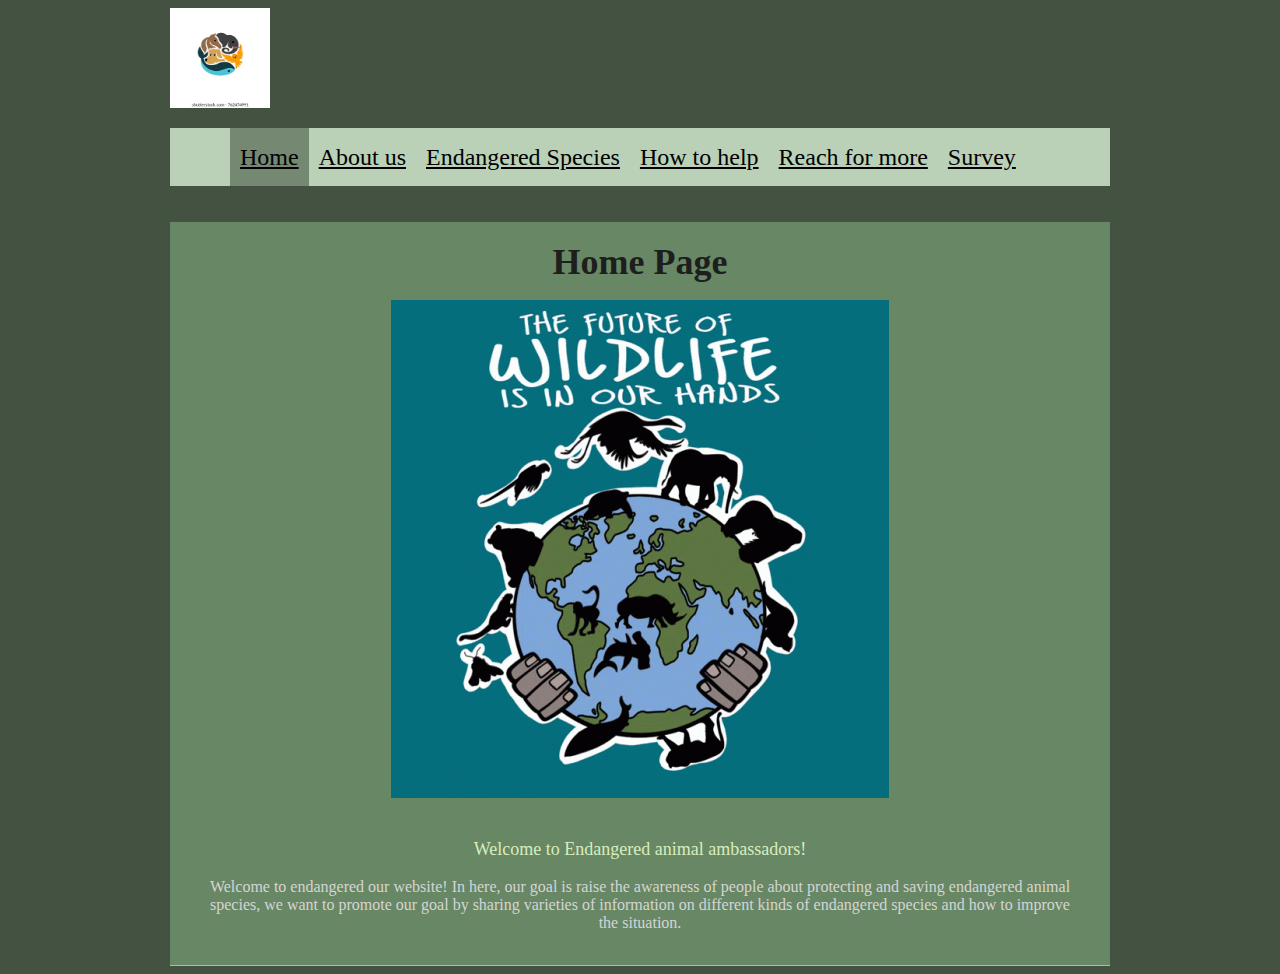
<file: Index.html>
<!DOCTYPE html>
<html>
	<head>
	<title>Endangered Species</title>
	<link rel="stylesheet" href="css/style.css">
	</head>
	
	<body
<!--==============================header=================================-->
	<header> 
	<div style="margin-left:auto; margin-right:auto; width:940px ">
		<a href="Index.html"><img src="images/logo.webp" alt="logo" style="height:100px; width:100px;"></a>
			<div class="menu_block">

				<nav style="">
					<ul class="sf-menu"> <!--list of menu  that contains different tag-->
						<li class="current"><a href="Index.html">Home</a></li>
						<li><a href="Aboutus.html">About us</a></li>
						<li><a href="EndangeredSpecies.html">Endangered Species</a></li>
						<li><a href="Howtohelp.html">How to help</a></li>
						<li><a href="Reachformore.html">Reach for more</a></li>
						<li><a href="Survey.html">Survey</a></li>
					</ul>
				</nav>
				<div class="clear"></div> <!--clear for spacing-->
				   
			</div>
    
    </div>
	</header>
<!--==============================Content=================================-->
	<div style="margin-left:auto; margin-right:auto; width:940px;">
		
		<div class="box"> <!--box for backgorund colour-->
		<center>
		<h3>Home Page</h3>
				<img src="images/home2.gif" alt="" class="img_inner">	<!--homepage gif and img_inner for sizing-->
				<!--description of the paragraph-->
				<div class="text1"><p> Welcome to Endangered animal ambassadors!</p> </div> <!--text1 style for headline-->
				<p>Welcome to endangered our website! In here, our goal is raise the awareness of people about protecting and saving endangered animal species,
				we want to promote our goal by sharing varieties of information on different kinds of endangered species and how to improve the situation.
		</center>	
		</div>
		
	</div>
<!--==============================footer=================================-->
	

</body>
</html>
</file>
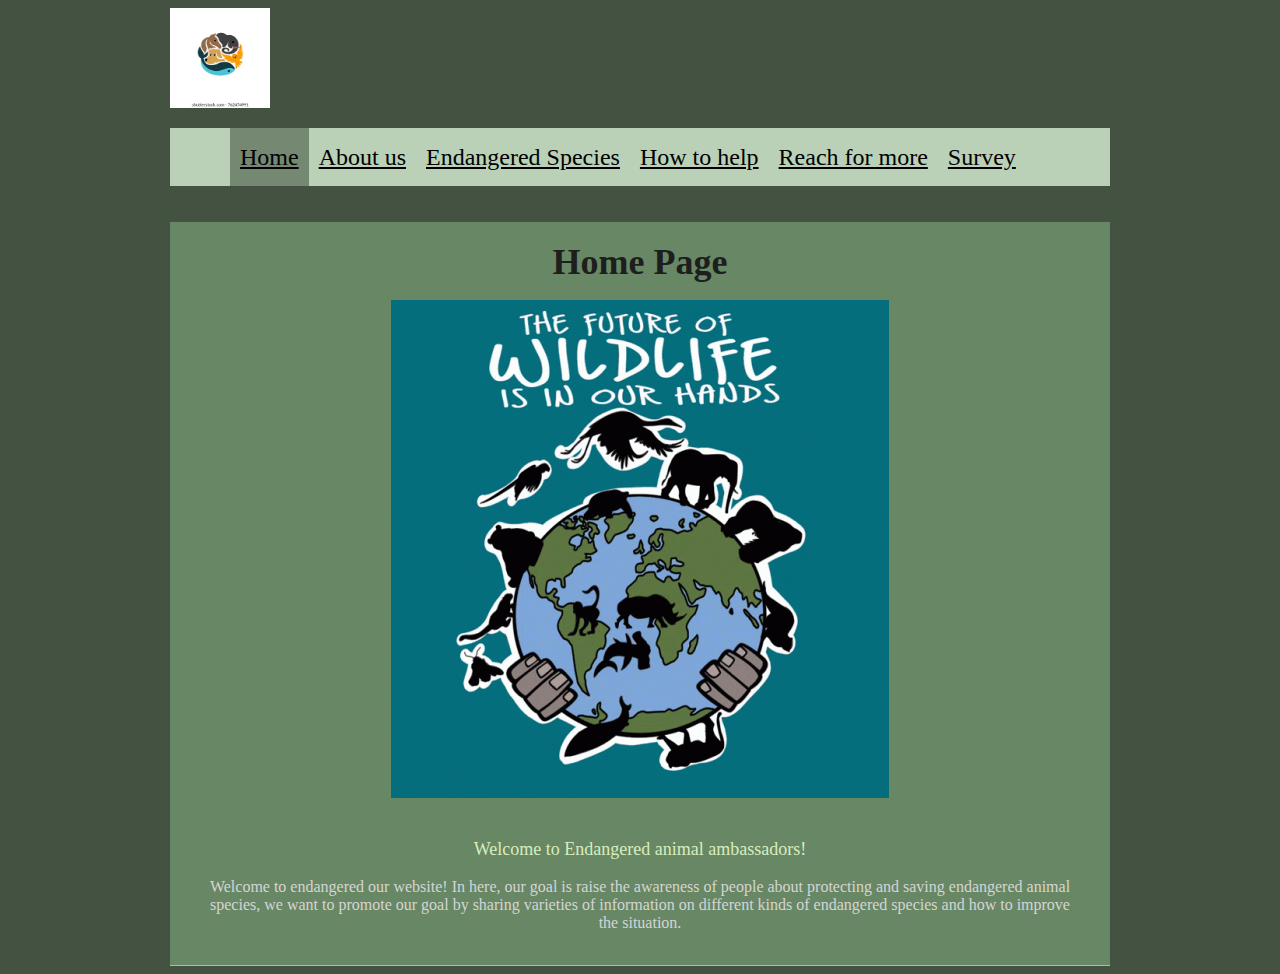
<file: index.html>
<!DOCTYPE html>
<html>
	<head>
	<title>Endangered Species</title>
	<link rel="stylesheet" href="css/style.css">
	</head>
	
	<body
<!--==============================header=================================-->
	<header> 
	<div style="margin-left:auto; margin-right:auto; width:940px ">
		<a href="index.html"><img src="images/logo.webp" alt="logo" style="height:100px; width:100px;"></a>
			<div class="menu_block">

				<nav style="">
					<ul class="sf-menu"> <!--list of menu  that contains different tag-->
						<li class="current"><a href="Index.html">Home</a></li>
						<li><a href="Aboutus.html">About us</a></li>
						<li><a href="EndangeredSpecies.html">Endangered Species</a></li>
						<li><a href="Howtohelp.html">How to help</a></li>
						<li><a href="Reachformore.html">Reach for more</a></li>
						<li><a href="Survey.html">Survey</a></li>
					</ul>
				</nav>
				<div class="clear"></div> <!--clear for spacing-->
				   
			</div>
    
    </div>
	</header>
<!--==============================Content=================================-->
	<div style="margin-left:auto; margin-right:auto; width:940px;">
		
		<div class="box"> <!--box for backgorund colour-->
		<center>
		<h3>Home Page</h3>
				<img src="images/home2.gif" alt="" class="img_inner">	<!--homepage gif and img_inner for sizing-->
				<!--description of the paragraph-->
				<div class="text1"><p> Welcome to Endangered animal ambassadors!</p> </div> <!--text1 style for headline-->
				<p>Welcome to endangered our website! In here, our goal is raise the awareness of people about protecting and saving endangered animal species,
				we want to promote our goal by sharing varieties of information on different kinds of endangered species and how to improve the situation.
		</center>	
		</div>
		
	</div>
<!--==============================footer=================================-->
	

</body>
</html>
</file>
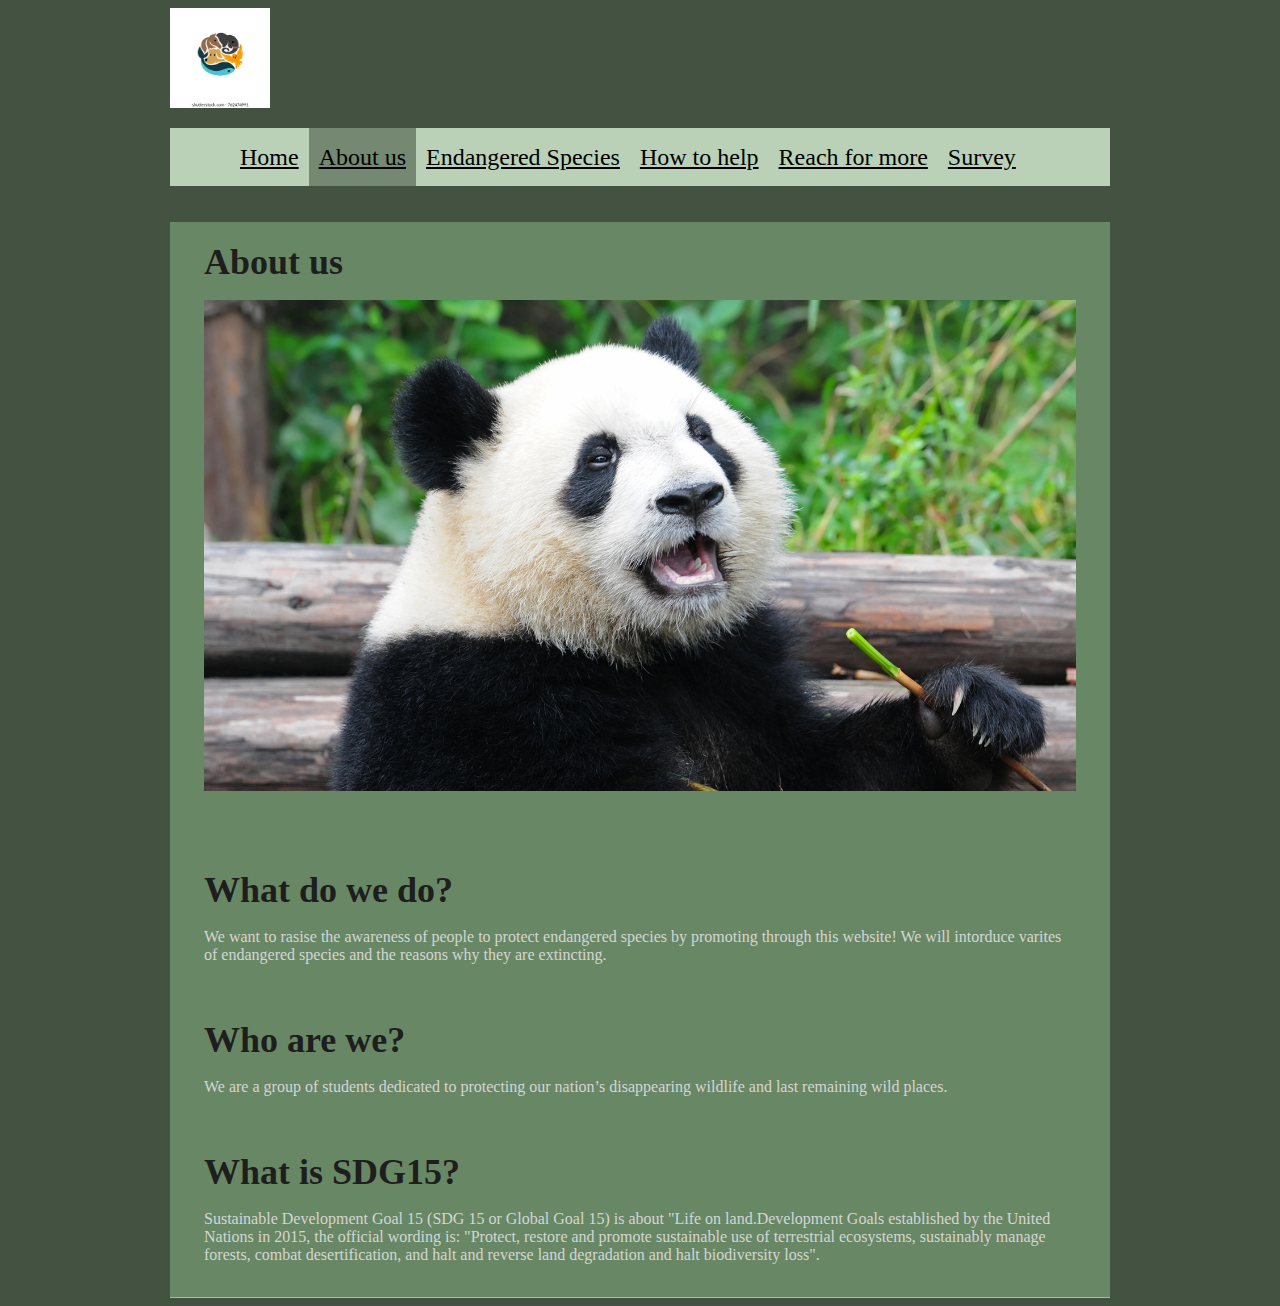
<file: Aboutus.html>
<!DOCTYPE html>
<html>
	<head>
	<title>Endangered Species</title>
	<link rel="stylesheet" href="css/style.css">
	</head>
	 
	<body>
<!--==============================header=================================-->
	<header> 
	<div style="margin-left:auto; margin-right:auto; width:940px "> 
		<a href="Index.html"><img src="images/logo.webp" alt="logo" style="height:100px; width:100px;"></a>
			<div class="menu_block">

				<nav>
					<ul class="sf-menu">
						<li><a href="Index.html">Home</a></li>
						<li class="current"><a href="Aboutus.html">About us</a></li>
						<li><a href="EndangeredSpecies.html">Endangered Species</a></li>
						<li><a href="Howtohelp.html">How to help</a></li>
						<li><a href="Reachformore.html">Reach for more</a></li>
						<li><a href="Survey.html">Survey</a></li>
					</ul>
				</nav>
				<div class="clear"></div>
				
			</div> 

    </div>
	</header>
<!--==============================Content=================================-->
	<div style="margin-left:auto; margin-right:auto; width:940px ">	 <!--format of content-->
		<div class="box">
			<h3>About us</h3>
			<img src="images/panda.webp" alt="" class="img_inner">
			  <!--description of the paragraph-->

			<h3>What do we do?</h3>
			<p>We want to rasise the awareness of people to protect endangered species by promoting through this website! We will intorduce varites of endangered species and the reasons why they are extincting.</p>
			<h3>Who are we?</h3>
			<p>We are a group of students dedicated to protecting our nation’s disappearing wildlife and last remaining wild places.</p>
			<h3>What is SDG15?</h3>
			<p>Sustainable Development Goal 15 (SDG 15 or Global Goal 15) is about "Life on land.Development Goals established by the United Nations in 2015, the official wording is: "Protect, restore and promote sustainable use of terrestrial ecosystems, sustainably manage forests, combat desertification, and halt and reverse land degradation and halt biodiversity loss".</p>
			
		</div>
	</div>

<!--==============================footer=================================-->

	</footer>
</body>
</html>
</file>
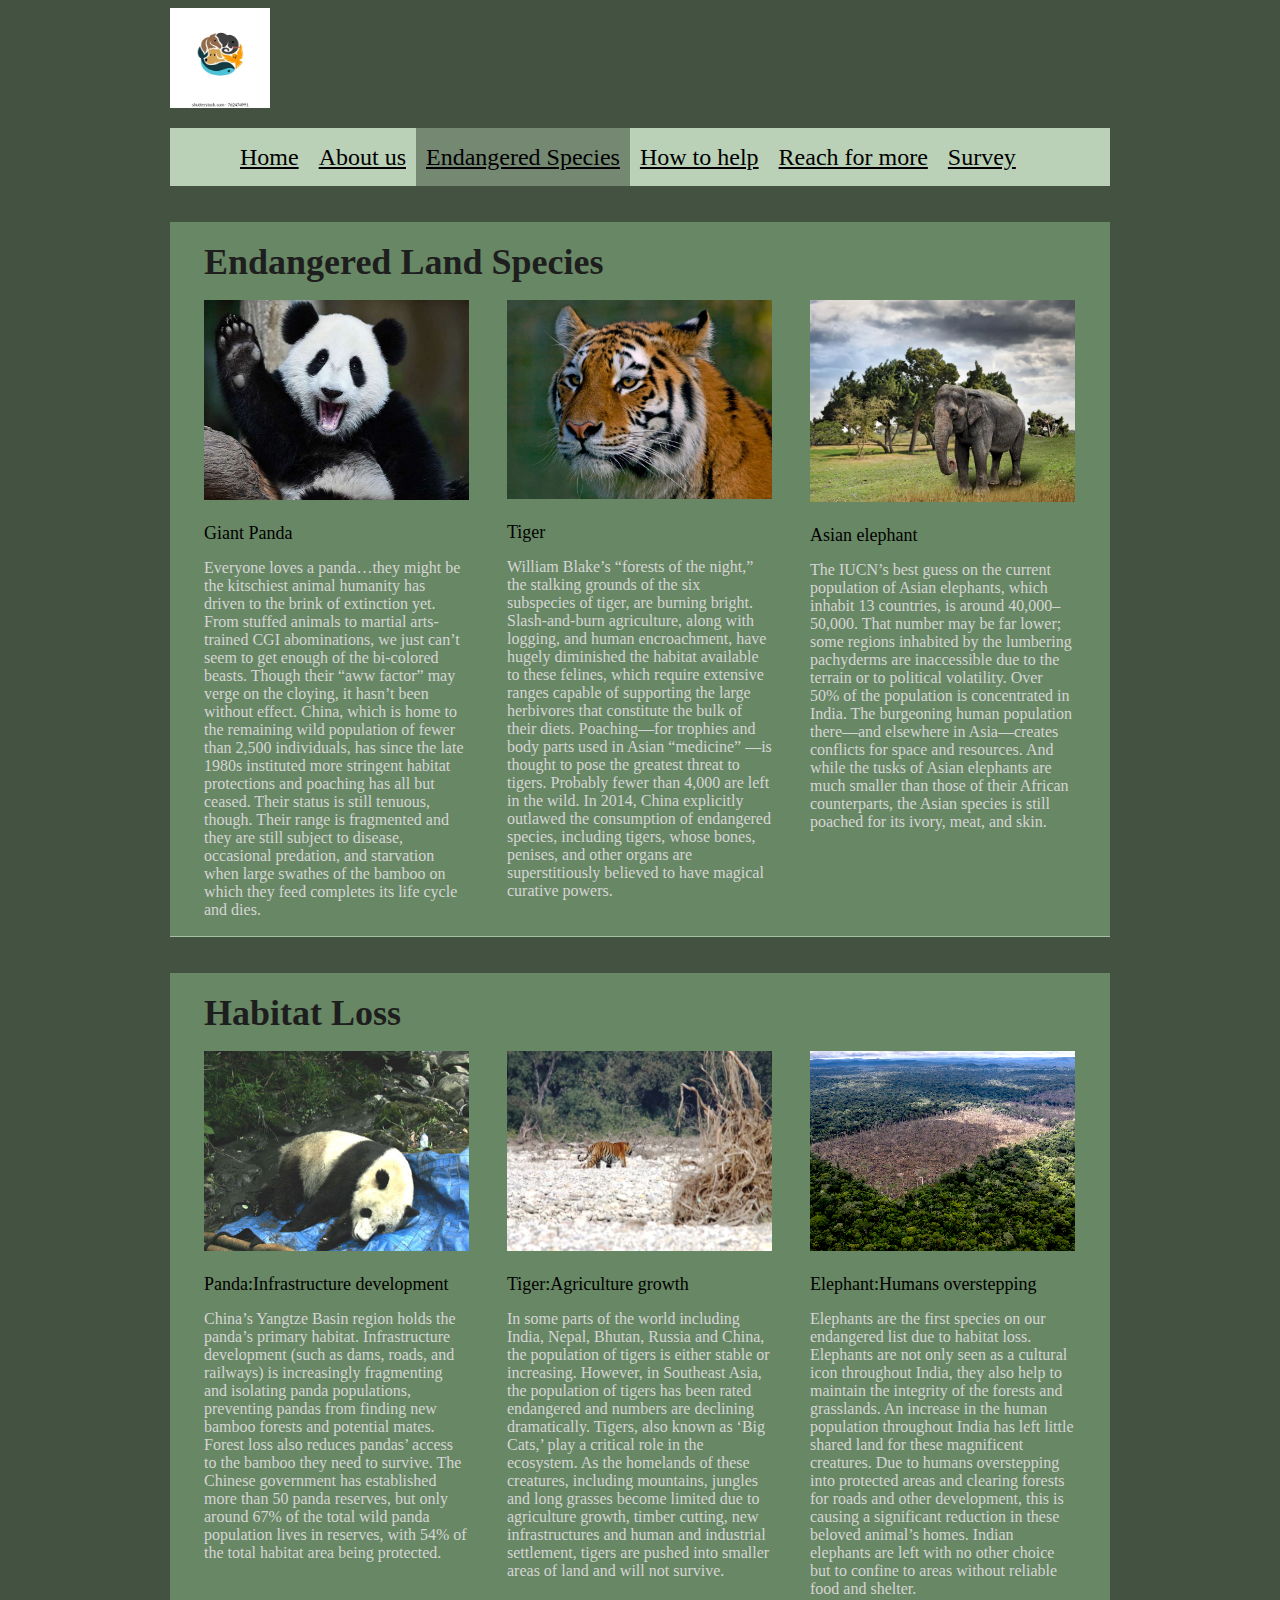
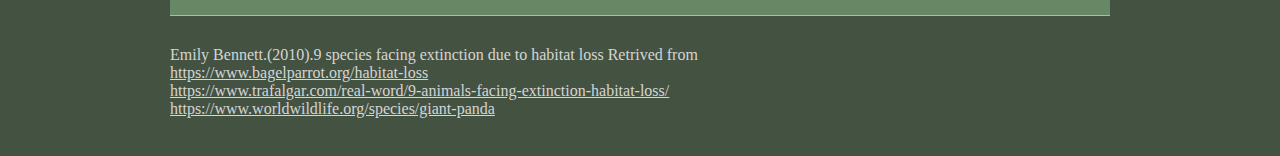
<file: EndangeredSpecies.html>
<!DOCTYPE html>
<html>
	<head>
	<title>Endangered Species</title>
	<link rel="stylesheet" href="css/style.css">
	</head>
	 
	<body>
<!--==============================header=================================-->
	<header> 
	<div style="margin-left:auto; margin-right:auto; width:940px ">
	<a href="Index.html"><img src="images/logo.webp" alt="logo" style="height:100px; width:100px;"></a>
		
		<div class="menu_block">
			<nav>
				<ul class="sf-menu">
					<li><a href="Index.html">Home</a></li>
					<li><a href="Aboutus.html">About us</a></li>
					<li class="current"><a href="EndangeredSpecies.html">Endangered Species</a></li>
					<li><a href="Howtohelp.html">How to help</a></li>
					<li><a href="Reachformore.html">Reach for more</a></li>
					<li><a href="Survey.html">Survey</a></li>
				</ul>
			</nav>
			<div class="clear"></div>
		</div>
           
	</div>
	</header>

<!--==============================Content=================================-->
	<div style="margin-left:auto; margin-right:auto; width:940px ">
	
		<div class="box">
        <h3>Endangered Land Species</h3>
			<div class="block2">  <!--block2 style for the background-->
				<img src="images/panda2.jpg"style="height:200px; weidth:200px;" alt="" class="img_inner">
				<div class="text1" style="color:black;><a href="#">Giant Panda</a></div>Everyone loves a panda…they might be the kitschiest animal humanity has driven to the brink of extinction yet. From stuffed animals to martial arts-trained CGI abominations, we just can’t seem to get enough of the bi-colored beasts. Though their “aww factor” may verge on the cloying, it hasn’t been without effect. China, which is home to the remaining wild population of fewer than 2,500 individuals, has since the late 1980s instituted more stringent habitat protections and poaching has all but ceased. Their status is still tenuous, though. Their range is fragmented and they are still subject to disease, occasional predation, and starvation when large swathes of the bamboo on which they feed completes its life cycle and dies.
			</div>
			<div class="block2"> <!--block2 style for the background-->
				<img src="images/tiger.webp" alt="" class="img_inner">
				<div class="text1" style="color:black;><a href="#">Tiger</a></div>William Blake’s “forests of the night,” the stalking grounds of the six subspecies of tiger, are burning bright. Slash-and-burn agriculture, along with logging, and human encroachment, have hugely diminished the habitat available to these felines, which require extensive ranges capable of supporting the large herbivores that constitute the bulk of their diets. Poaching—for trophies and body parts used in Asian “medicine” —is thought to pose the greatest threat to tigers. Probably fewer than 4,000 are left in the wild. In 2014, China explicitly outlawed the consumption of endangered species, including tigers, whose bones, penises, and other organs are superstitiously believed to have magical curative powers.
			</div>
			<div class="block2"> <!--block2 style for the background-->
				<img src="images/elephant.webp" alt="" class="img_inner">
				<div class="text1" style="color:black;><a href="#">Asian elephant</a></div>The IUCN’s best guess on the current population of Asian elephants, which inhabit 13 countries, is around 40,000–50,000. That number may be far lower; some regions inhabited by the lumbering pachyderms are inaccessible due to the terrain or to political volatility. Over 50% of the population is concentrated in India. The burgeoning human population there—and elsewhere in Asia—creates conflicts for space and resources. And while the tusks of Asian elephants are much smaller than those of their African counterparts, the Asian species is still poached for its ivory, meat, and skin.
			</div>
			<div class="clear"></div>
			<div class="clear"></div>
		</div>
	  
		<div class="box">
		<h3>Habitat Loss</h3>
			<div class="block2"> <!--block2 style for the background-->
				<img src="images/0013729e477109aafebf3a.jpg "style="height:200px; weidth:200px;" alt="" class="img_inner">
				<div class="text1" style="color:black;">Panda:Infrastructure development</a></div>China’s Yangtze Basin region holds the panda’s primary habitat. Infrastructure development (such as dams, roads, and railways) is increasingly fragmenting and isolating panda populations, preventing pandas from finding new bamboo forests and potential mates. Forest loss also reduces pandas’ access to the bamboo they need to survive. The Chinese government has established more than 50 panda reserves, but only around 67% of the total wild panda population lives in reserves, with 54% of the total habitat area being protected.
			</div>
			<div class="block2"> <!--block2 style for the background-->
				<img src="images/120107-TigerPhoto-hmed-0335.webp" style="height:200px; weidth:200px;" alt="" class="img_inner">
				<div class="text1" style="color:black;><a href="#">Tiger:Agriculture growth</a></div>In some parts of the world including India, Nepal, Bhutan, Russia and China, the population of tigers is either stable or increasing. However, in Southeast Asia, the population of tigers has been rated endangered and numbers are declining dramatically. Tigers, also known as ‘Big Cats,’ play a critical role in the ecosystem. As the homelands of these creatures, including mountains, jungles and long grasses become limited due to agriculture growth, timber cutting, new infrastructures and human and industrial settlement, tigers are pushed into smaller areas of land and will not survive.  
			</div>
			<div class="block2"> <!--block2 style for the background-->
				<img src="images/Amazon-Deforestation-WWF.jpg" style="height:200px; weidth:200px;" alt="" class="img_inner">
				<div class="text1" style="color:black;><a href="#">Elephant:Humans overstepping</a></div>
				Elephants are the first species on our endangered list due to habitat loss. Elephants are not only seen as a cultural icon throughout India, 
				they also help to maintain the integrity of the forests and grasslands. 
				An increase in the human population throughout India has left little shared land for these magnificent creatures. 
				Due to humans overstepping into protected areas and clearing forests for roads and other development, this is causing a significant reduction in these beloved animal’s homes. Indian elephants are left with no other choice but to confine to areas without reliable food and shelter.  
			</div>
			<div class="clear"></div>
			<div class="clear"></div>
		</div>
    
	</div>

<!--==============================footer=================================-->
	<footer>    
		<div style="margin-left:auto; margin-right:auto; width:940px ">
		
			<div class="footer">
			Emily Bennett.(2010).9 species facing extinction due to habitat loss 
			Retrived from <br><a href= https://www.bagelparrot.org/habitat-loss rel="dofollow"target=_blank>https://www.bagelparrot.org/habitat-loss</a></br>
			 <a href= https://www.trafalgar.com/real-word/9-animals-facing-extinction-habitat-loss/ rel="dofollow"target=_blank>https://www.trafalgar.com/real-word/9-animals-facing-extinction-habitat-loss/</a></br>
			 <a href= https://www.worldwildlife.org/species/giant-panda rel="dofollow"target=_blank>https://www.worldwildlife.org/species/giant-panda</a>
			</div>
			
		</div>
	</footer>
</body>
</html>
</file>
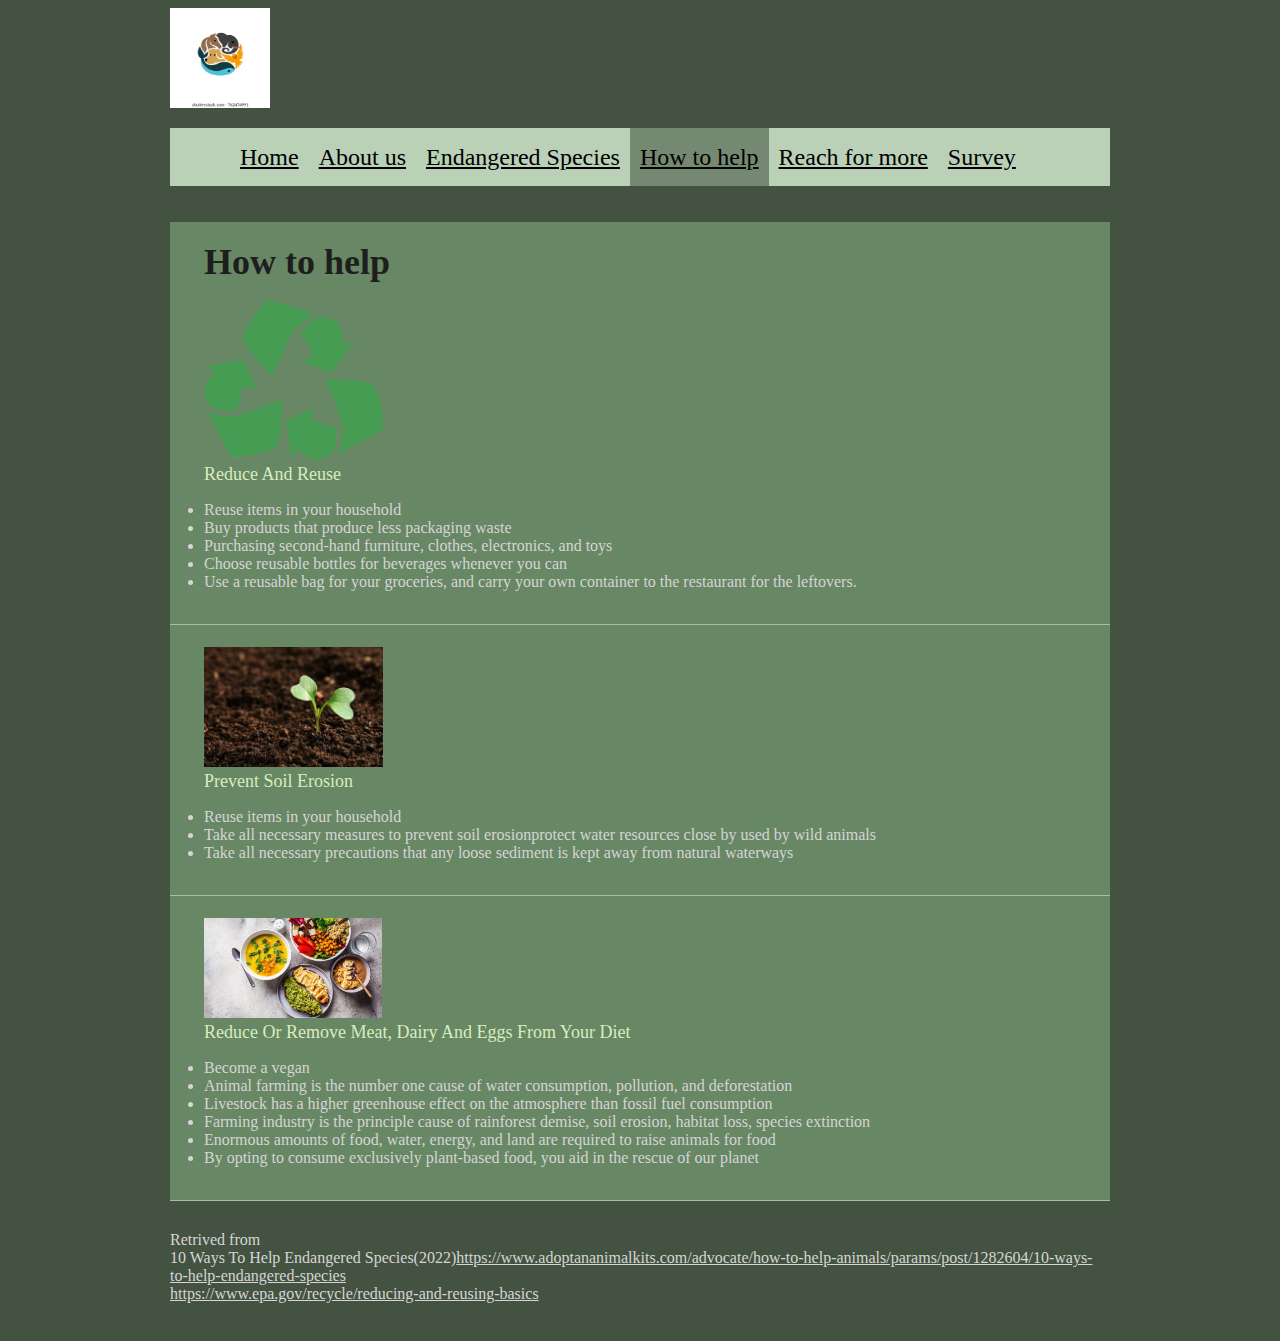
<file: Howtohelp.html>
<!DOCTYPE html>
<html>
	<head>
	<title>Endangered Species</title>
	<link rel="stylesheet" href="css/style.css">
	</head>
	 
	<body>
<!--==============================header=================================-->
	<header> 
	<div style="margin-left:auto; margin-right:auto; width:940px ">
	<a href="Index.html"><img src="images/logo.webp" alt="logo" style="height:100px; width:100px;"></a>
		<div class="menu_block">

			<nav>
				<ul class="sf-menu">
					<li><a href="Index.html">Home</a></li>
					<li><a href="Aboutus.html">About us</a></li>
					<li><a href="EndangeredSpecies.html">Endangered Species</a></li>
					<li class="current"><a href="Howtohelp.html">How to help</a></li>
					<li><a href="Reachformore.html">Reach for more</a></li>
					<li><a href="Survey.html">Survey</a></li>
				</ul>
			</nav>
			<div class="clear"></div>
			
		</div>

	</div>
	</header>
<!--==============================Content=================================-->
	
	<div style="margin-left:auto; margin-right:auto; width:940px ">
		<div class="box">
			<h3 class="head1">How to help</h3> <!--sytle head1 for the headline-->
			<img src="images/reduce.png" style="height:160px; weidth:150px;">
				<div>
				<div class="text1">Reduce And Reuse</a></div> <!--sytle text1 for the headline-->
				<p><li>Reuse items in your household<br>
				<li>Buy products that produce less packaging waste
				<br><li>Purchasing second-hand furniture, clothes, electronics, and toys
				<br><li>Choose reusable bottles for beverages whenever you can
				<br><li>Use a reusable bag for your groceries, and carry your own container to the restaurant for the leftovers.</p>
				</div>
				<div class="clear"></div>
		</div>
	  
		<div class="box pt1">
			<img src="images/soil.jpg" style="height:120px; weidth:120px;">
			<div class="text1">Prevent Soil Erosion</a></div>
			<p><li>Reuse items in your household
			<br><li>Take all necessary measures to prevent soil erosionprotect water resources close by used by wild animals
			<br><li>Take all necessary precautions that any loose sediment is kept away from natural waterways</p>
			<div class="clear"></div>
		</div>
	  
		<div class="box pt1">
			<img src="images/vegen.jpg" style="height:100px; weidth:100px;">
			<div class="extra_wrapper">
			<div class="text1">Reduce Or Remove Meat, Dairy And Eggs From Your Diet</a></div>
			<p><li>Become a vegan 
			<br><li>Animal farming is the number one cause of water consumption, pollution, and deforestation
			<br><li>Livestock has a higher greenhouse effect on the atmosphere than fossil fuel consumption
			<br><li>Farming industry is the principle cause of rainforest demise, soil erosion, habitat loss, species extinction 
			<br><li>Enormous amounts of food, water, energy, and land are required to raise animals for food
			<br><li>By opting to consume exclusively plant-based food, you aid in the rescue of our planet</p>
			</div>
			<div class="clear"></div>
		</div>
	  
    </div>
	
<!--==============================footer=================================-->
	<footer>    
		<div style="margin-left:auto; margin-right:auto; width:940px ">
			<div class="footer">Retrived from <br>
			10 Ways To Help Endangered Species(2022)<a href= https://www.adoptananimalkits.com/advocate/how-to-help-animals/params/post/1282604/10-ways-to-help-endangered-species rel="dofollow"target=_blank>https://www.adoptananimalkits.com/advocate/how-to-help-animals/params/post/1282604/10-ways-to-help-endangered-species</a></br>
			<a href= https://www.epa.gov/recycle/reducing-and-reusing-basics rel="dofollow"target=_blank>https://www.epa.gov/recycle/reducing-and-reusing-basics</a></br>
			</div>
		</div>
	</footer>
</body>
</html>
</file>
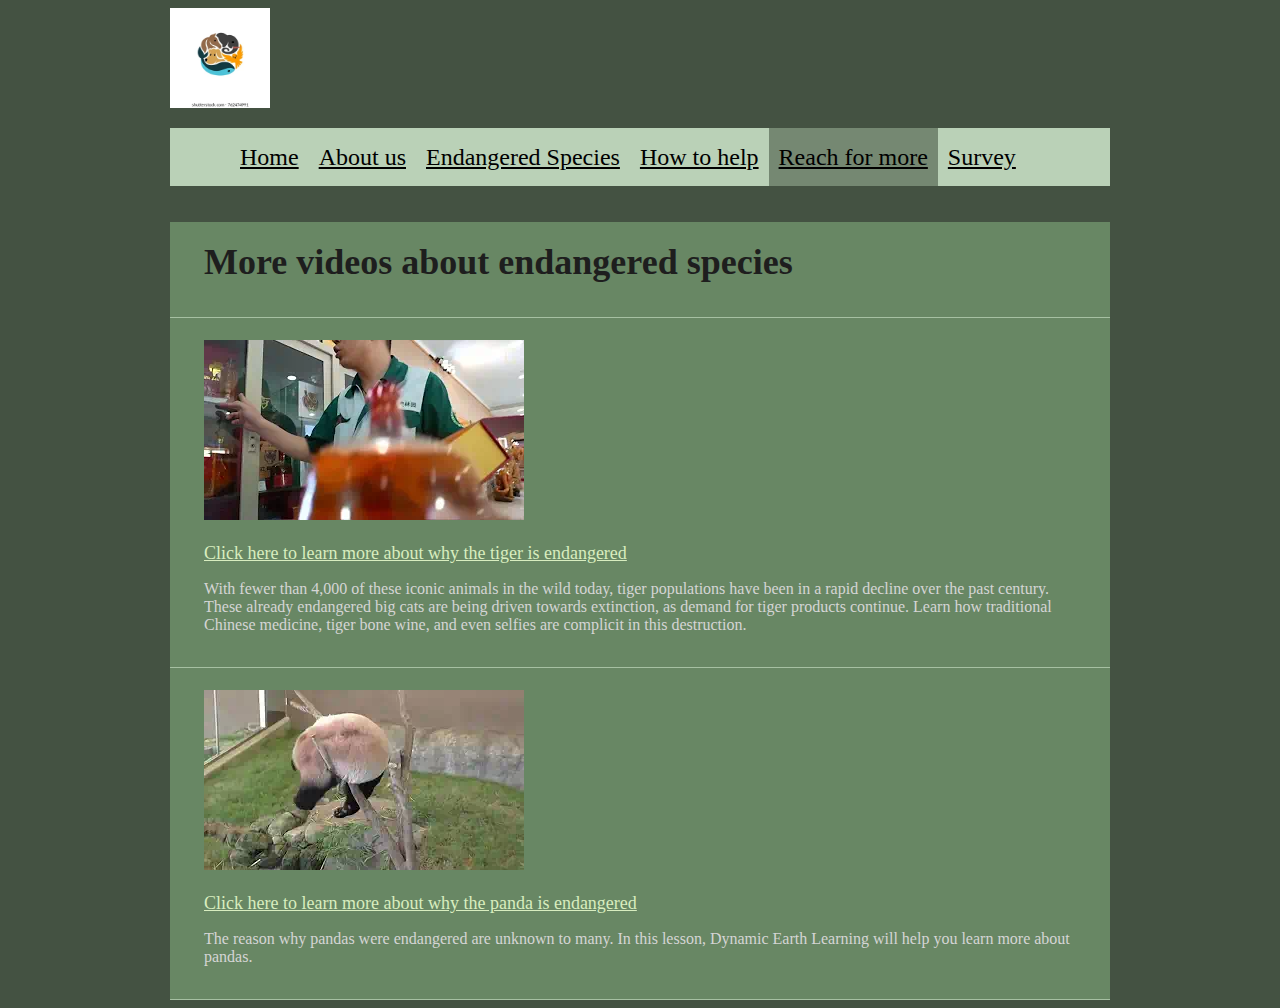
<file: Reachformore.html>
<!DOCTYPE html>
<html>
	<head>
	<title>Endangered Species</title>
	<link rel="stylesheet" href="css/style.css">
	</head>
	 
	<body>
<!--==============================header=================================-->
	<header> 
	<div style="margin-left:auto; margin-right:auto; width:940px ">
	<a href="Index.html"><img src="images/logo.webp" alt="logo" style="height:100px; width:100px;"></a>
    
		<div class="menu_block">
			<nav>
				<ul class="sf-menu">
					<li><a href="Index.html">Home</a></li>
					<li><a href="Aboutus.html">About us</a></li>
					<li><a href="EndangeredSpecies.html">Endangered Species</a></li>
					<li><a href="Howtohelp.html">How to help</a></li>
					<li class="current"><a href="Reachformore.html">Reach for more</a></li>
					<li><a href="Survey.html">Survey</a></li>
				</ul>
			</nav>
			<div class="clear"></div>
		</div>
			
    </div>
	</header>

<!--==============================Content=================================-->

	<div style="margin-left:auto; margin-right:auto; width:940px ">
	
	<div class="box">
		<h3 class="head1">More videos about endangered species</h3>
    </div>
	  
	<div class="box pt1">
		<img src="images/tiger cover.webp" alt="" class="img_inner">
		<!--hyperlink to redirect to youtube video-->
		<div class="text1"><a href="https://www.youtube.com/watch?v=qhrT0v7QSvc&ab_channel=NationalGeographic" rel="dofollow"target=_blank>Click here to learn more about why the tiger is endangered</a></div>
		<p>With fewer than 4,000 of these iconic animals in the wild today, tiger populations have been in a rapid decline over the past century. These already endangered big cats are being driven towards extinction, as demand for tiger products continue. Learn how traditional Chinese medicine, tiger bone wine, and even selfies are complicit in this destruction.</p>
		<div class="clear"></div>
	</div>
     
	<div class="box pt1">
		<img src="images/panda cover.webp" alt="" class="img_inner">
		<div><!--hyperlink to redirect to youtube video-->
			<div class="text1"><a href="https://www.youtube.com/watch?v=E8qbnEUa1oA&ab_channel=DynamicEarthLearning" rel="dofollow"target=_blank>Click here to learn more about why the panda is endangered</a> </div>
			<p>The reason why pandas were endangered are unknown to many.  In this lesson, Dynamic Earth Learning will help you learn more about pandas.</p>
		</div>
		<div class="clear"></div>
	</div>
		
	</div>
	<div class="clear"></div>
<!--==============================footer=================================-->
	
</body>
</html>
</file>
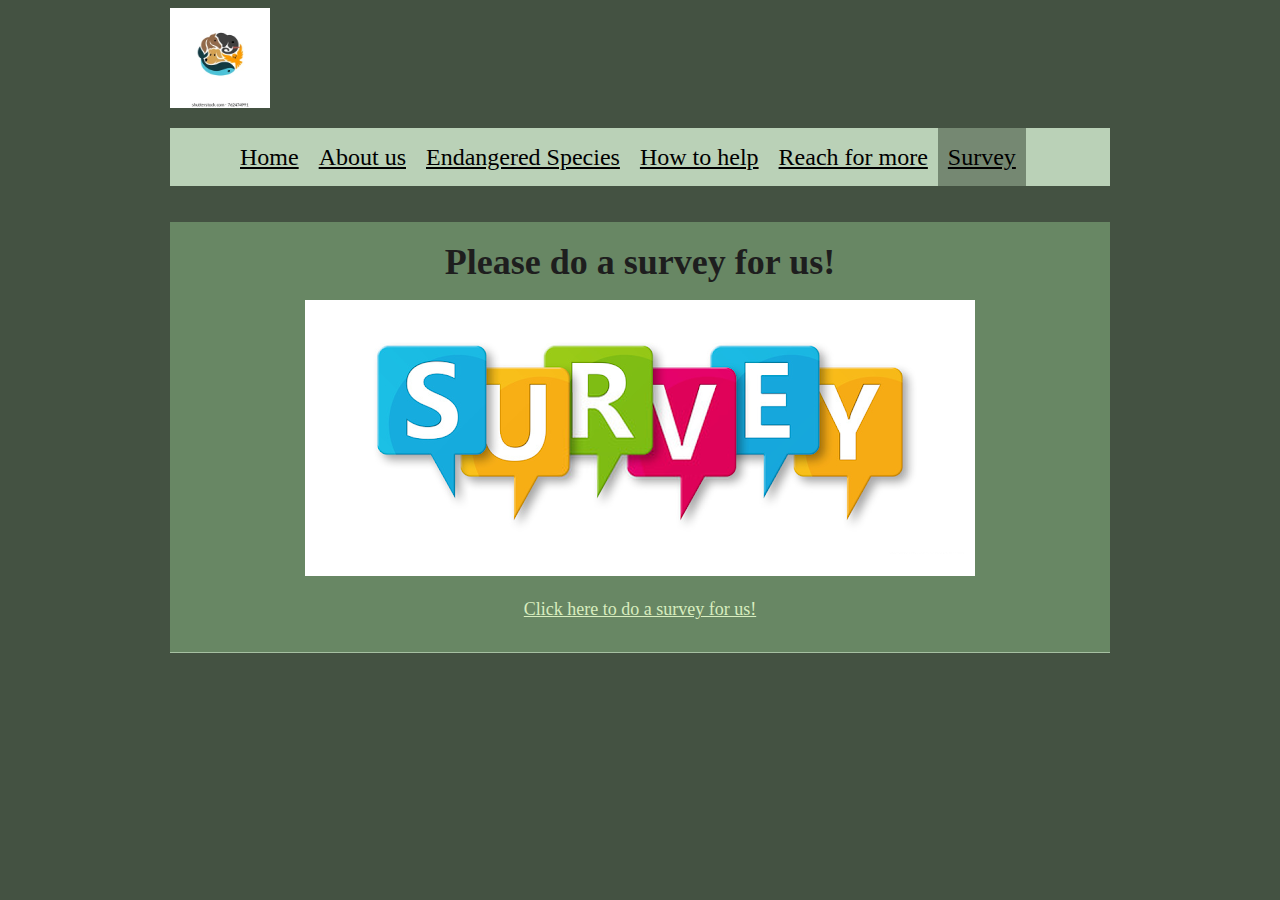
<file: Survey.html>
<!DOCTYPE html>
<html>
	<head>
	<title>Endangered Species</title>
	<link rel="stylesheet" href="css/style.css">
	<script src="js/notice.js">
	</script> 	 
	</head>
	 
	<body>
<!--==============================header=================================-->
	<header> 
	<div style="margin-left:auto; margin-right:auto; width:940px ">
	<a href="Index.html"><img src="images/logo.webp" alt="logo" style="height:100px; width:100px;"></a>
		
		<div class="menu_block">
		
			<nav>
				<ul class="sf-menu">
					<li><a href="Index.html">Home</a></li>
					<li><a href="Aboutus.html">About us</a></li>
					<li><a href="EndangeredSpecies.html">Endangered Species</a></li>
					<li><a href="Howtohelp.html">How to help</a></li>
					<li><a href="Reachformore.html">Reach for more</a></li>
					<li class="current"><a href="Survey.html">Survey</a></li>
				</ul>
			</nav>
			<div class="clear"></div>
			
		</div>
    
	</div>
	</header>
<!--==============================Content=================================-->
 
	<div style="margin-left:auto; margin-right:auto; width:940px;">
		<div class="box">
			<center>   
			<h3>Please do a survey for us!</h3>
			<img src="images/E64-fOuX0AIYTQv.png" alt="" class="img_inner">
				<div class="text1"><a href="https://forms.gle/MaFmF2ghZGxJc3fR6" rel="dofollow" target=_blank>Click here to do a survey for us!</a></div>
				
			</center>
			
		</div>
	</div>

<!--==============================footer=================================-->
		
</body>
</html>
</file>
<file: css/style.css>
.menu_block  {
	position: relative;
	background: #BAD1B7;
	z-index: 999;
	padding-left: 20px;
	padding-right: 35px;
}

.sf-menu>li {
	position: relative;
	float: left;
}

.sf-menu>li>a{
	font-size: 24px;
	color: #000;
	display: block;
	position: relative;
	line-height: 24px;
	z-index: 999;
	position: relative;
	padding: 17px 10px 17px;
}

.sf-menu>li.current>a, .sf-menu>li:hover>a:hover {
	background-color: #758872;
}

.clear {
	clear: both;
}

body {
	font: 18px;
	color:#d5d5d5;
	background-color: #445242;
	position:relative;
	min-width:960px;
}

h3 {
	font-size: 36px;
	line-height: 36px;
	padding-top: 22px;
	margin-bottom: 20px;
	color:#1E1E1E;
}

ul {
	list-style: none;
}

a {
	color: inherit;
}

.img_inner {
	max-width: 100%;
	-moz-box-sizing: border-box;
	-webkit-box-sizing: border-box;
	-o-box-sizing: border-box;
	box-sizing: border-box;
	margin-bottom: 19px;
	position: relative;
}

.box {
	border-bottom: 1px solid #A6C0A2;
	background-color: #688764;
	padding: 0 34px 17px;
}

.text1 {
	color: #D8EDBF;
	font-size: 18px;
	margin-bottom: 15px;
}

.pt1 {
	padding-top: 22px;
}

.block2 {
	width: 265px;
	float: left;
}

.block2 +.block2  {
	margin-left: 38px;
}

.footer {
	padding-top: 30px;
	padding-bottom: 30px;
}
</file>
